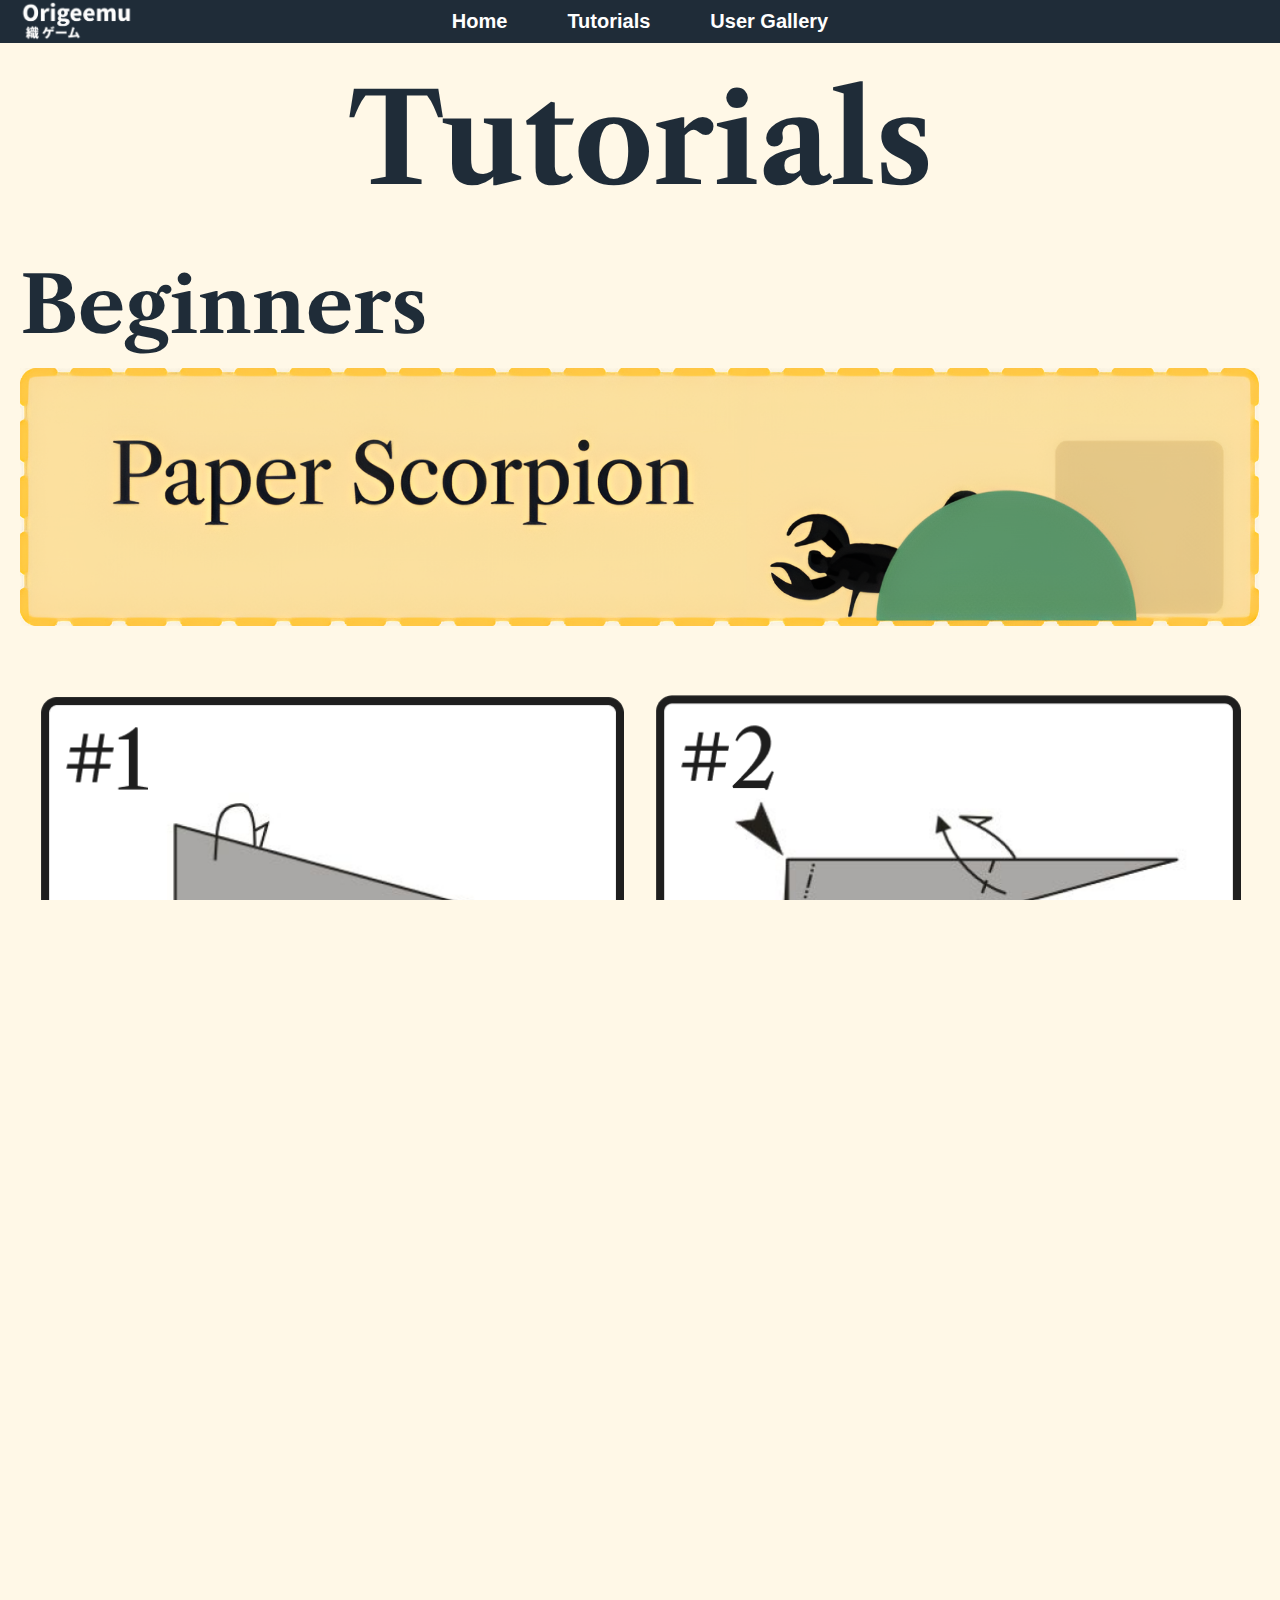
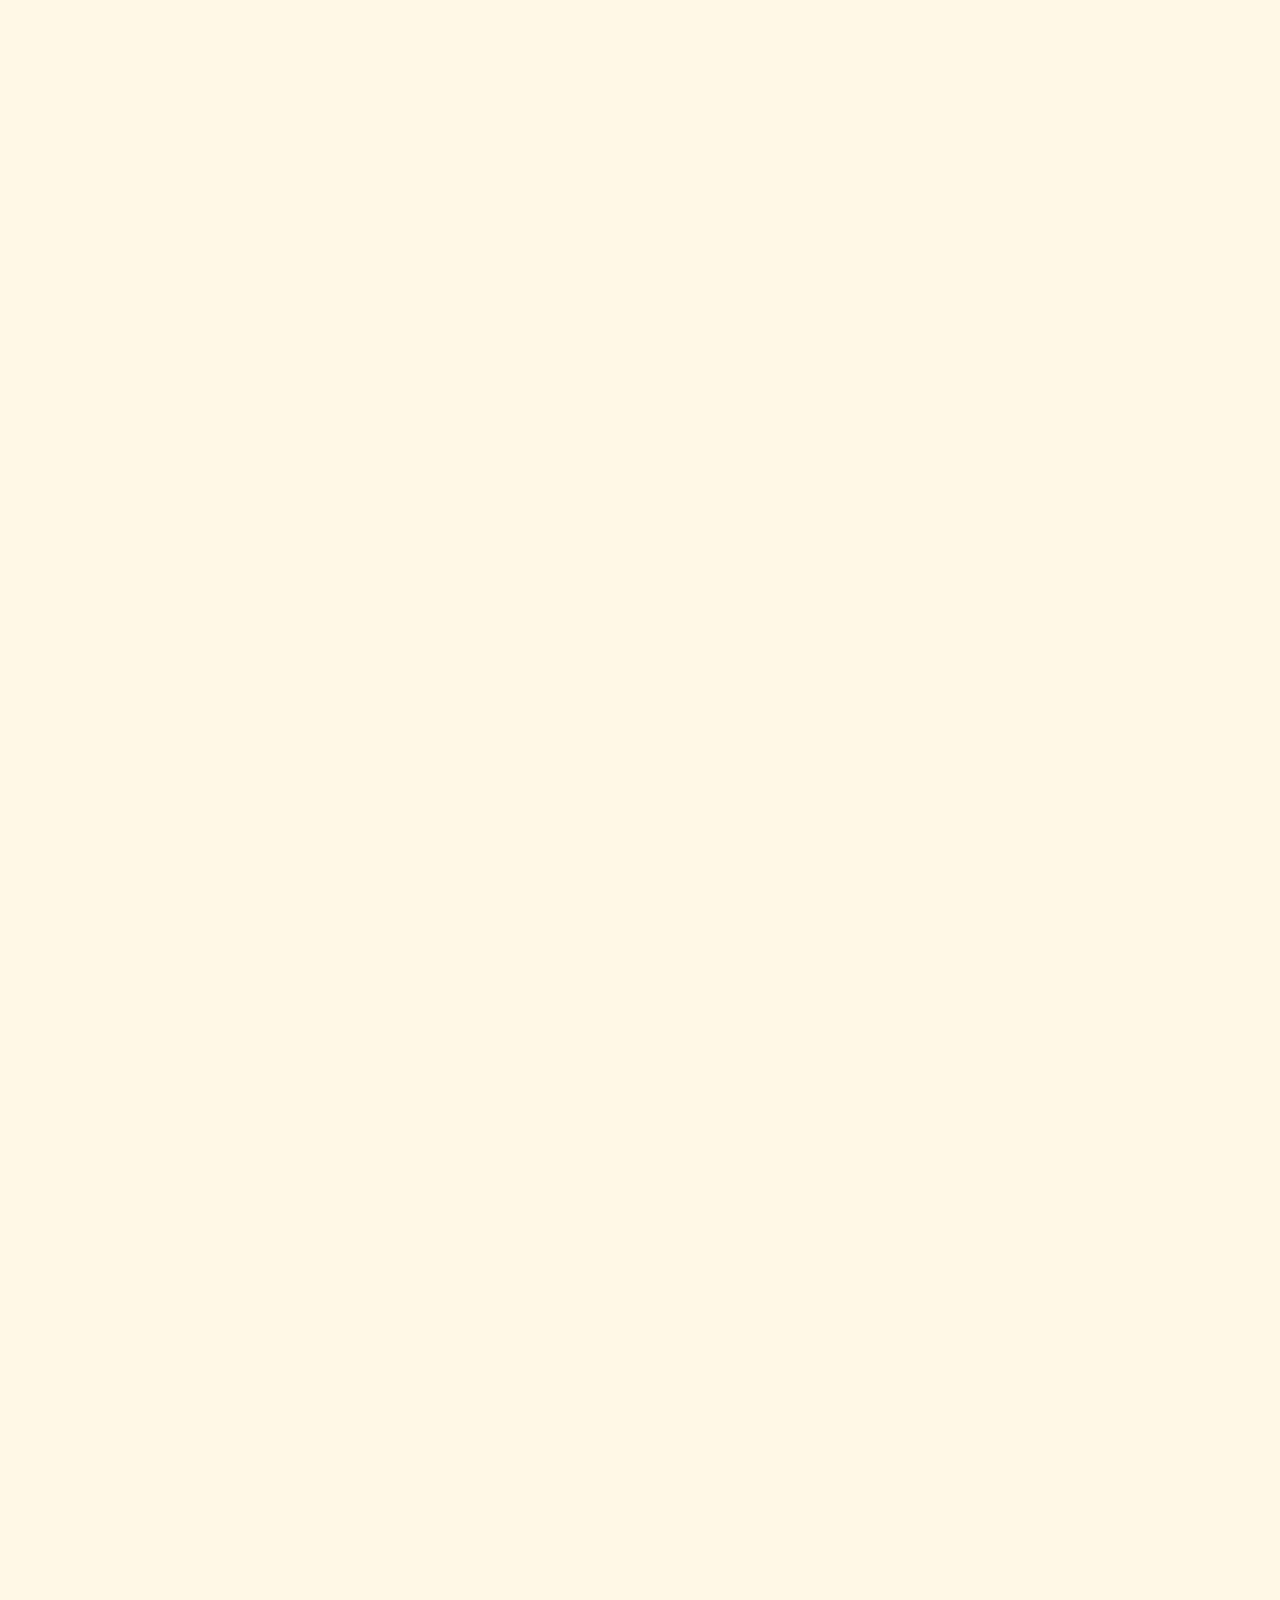
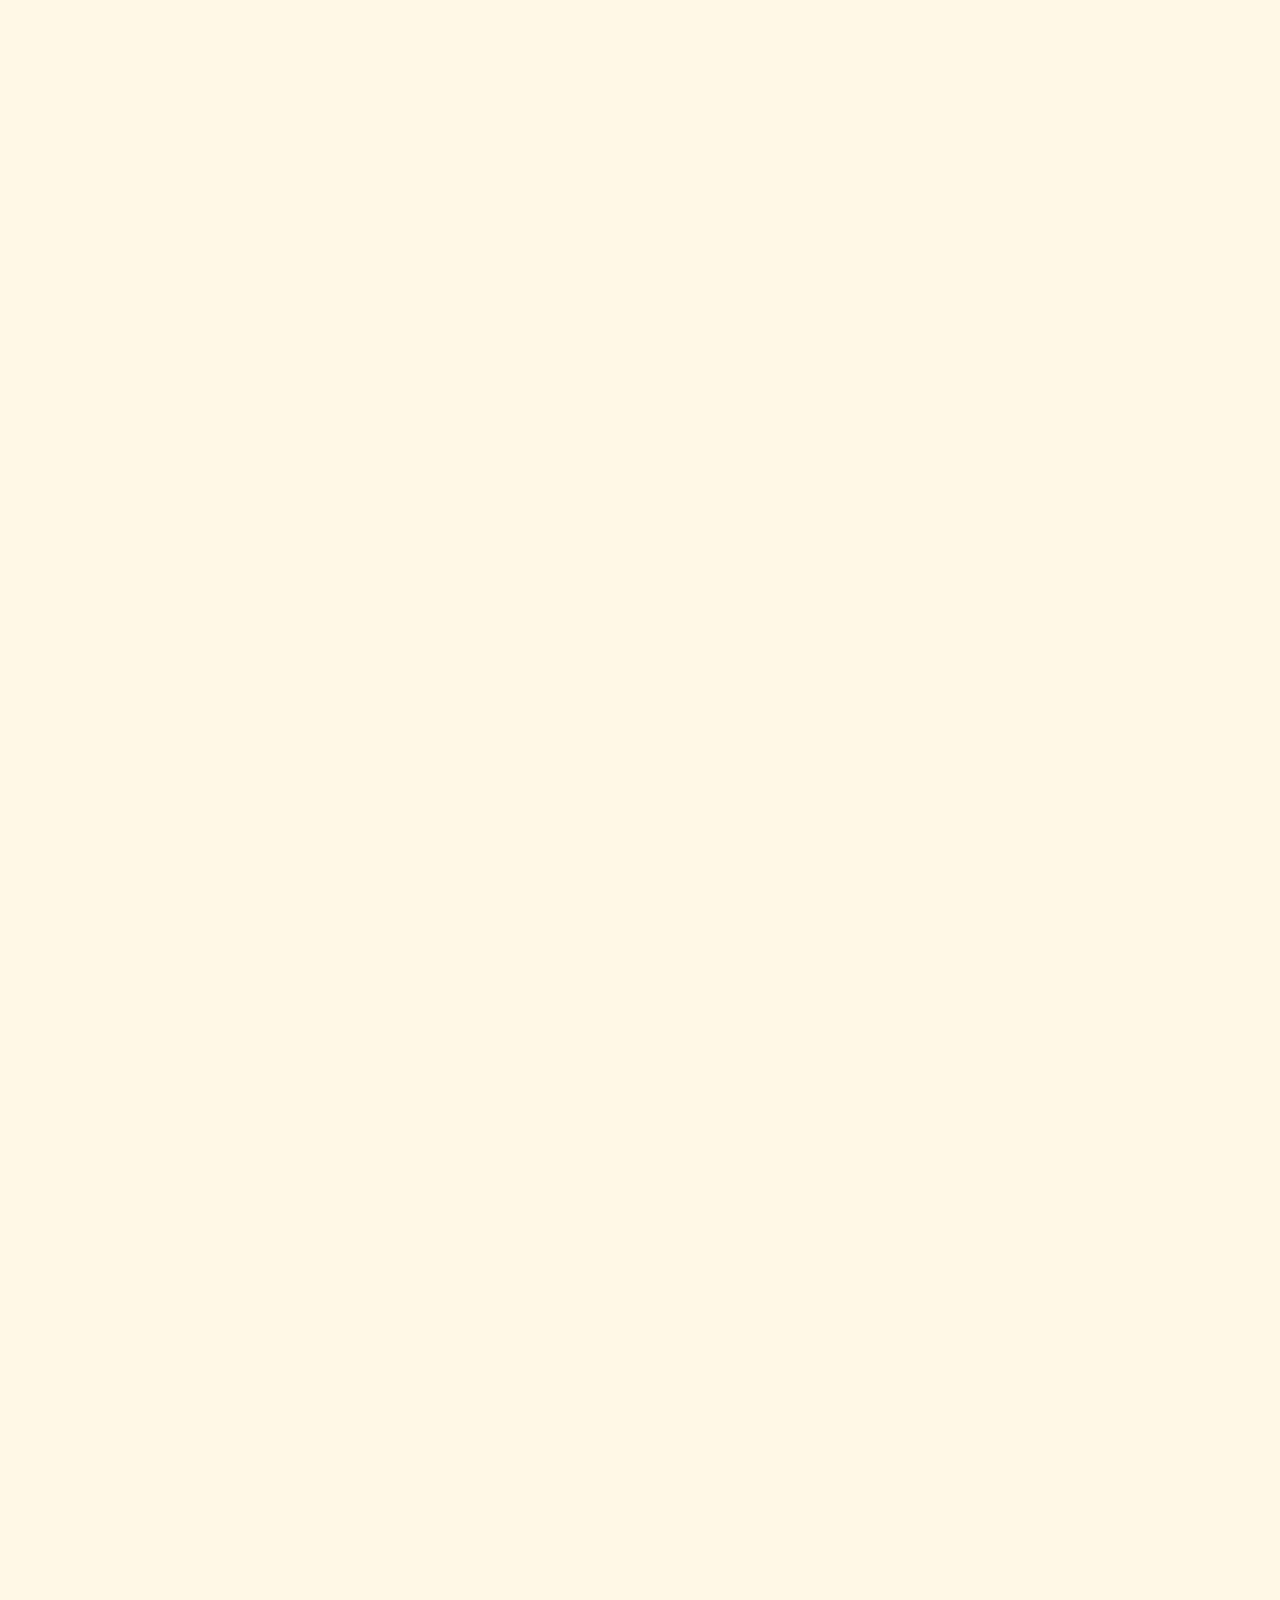
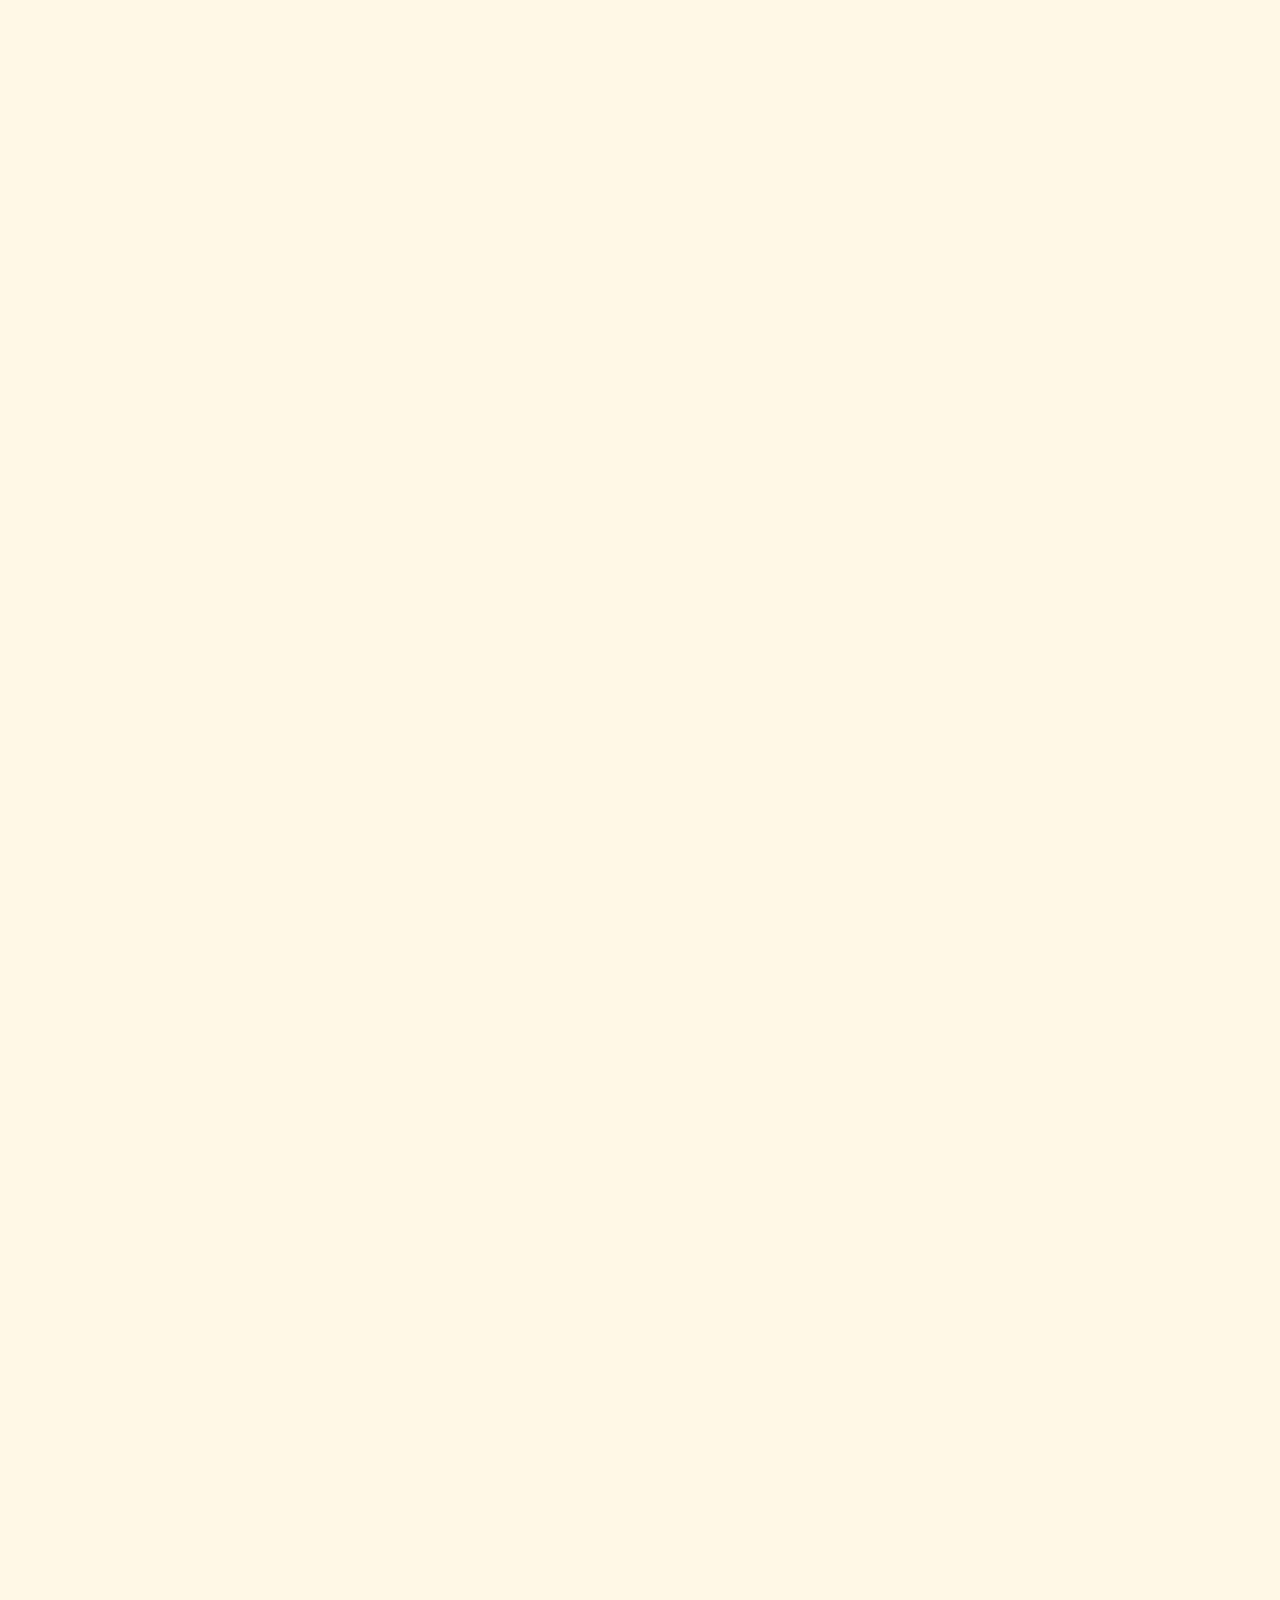
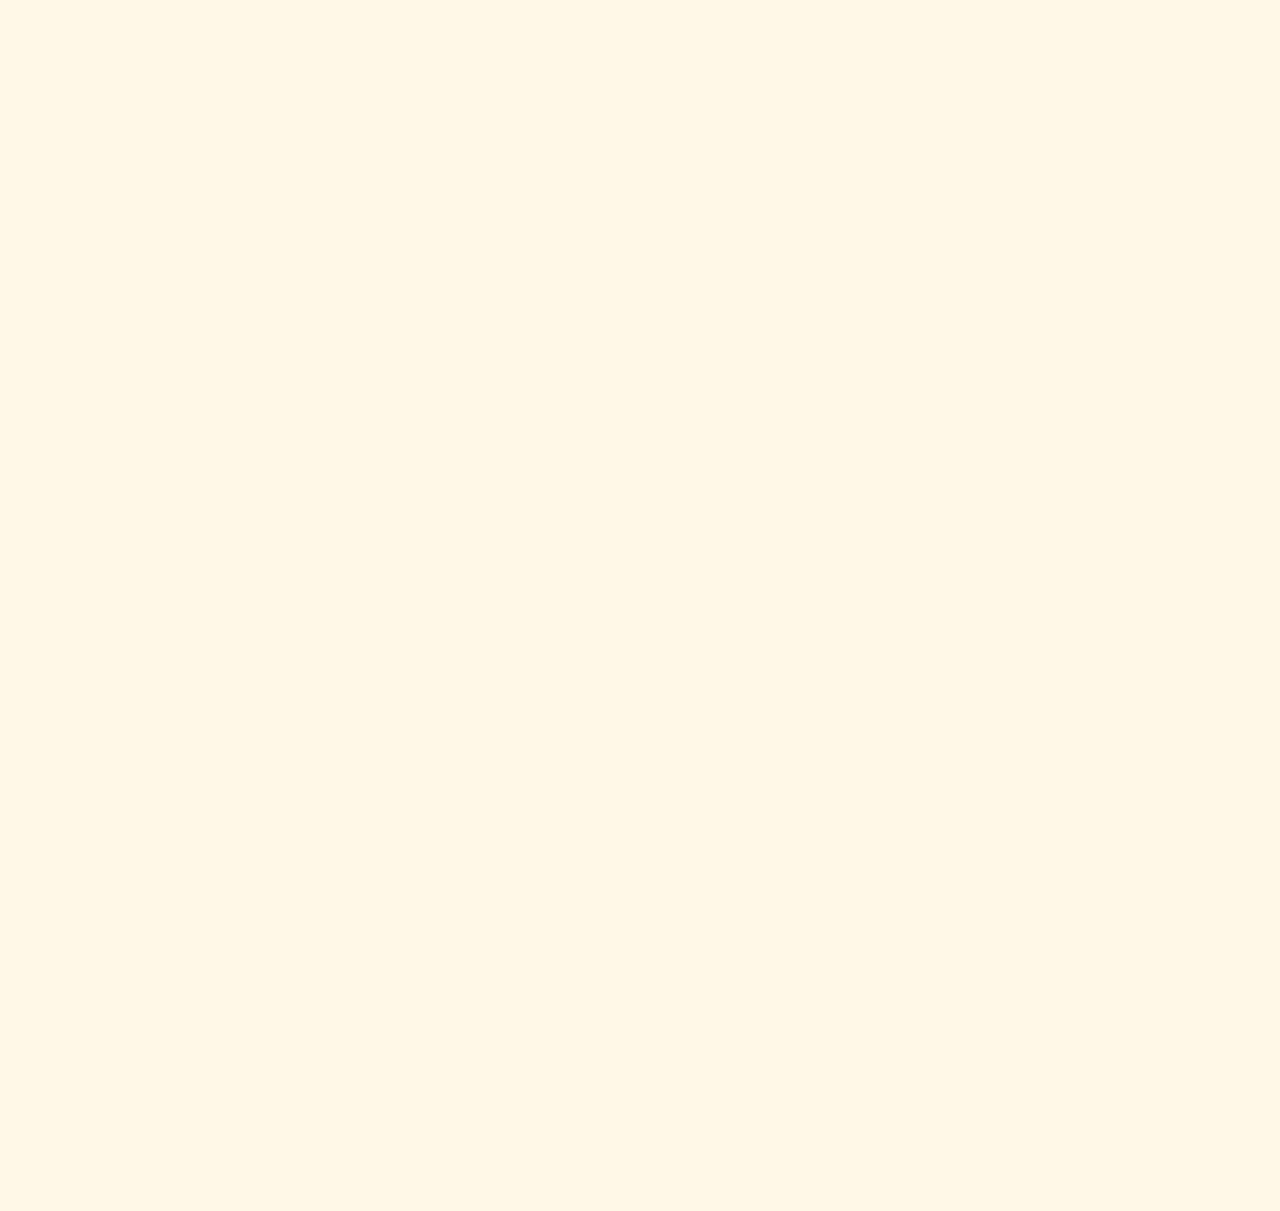
<file: Tutorials.html>
<!DOCTYPE html>
<html lang="en">
<head>
    <meta charset="UTF-8">
    <meta name="viewport" content="width=device-width, initial-scale=1.0">
    <link rel="preconnect" href="https://fonts.googleapis.com">
    <link rel="preconnect" href="https://fonts.gstatic.com" crossorigin>
    <link href="https://fonts.googleapis.com/css2?family=Libre+Caslon+Text:ital,wght@0,400;0,700;1,400&display=swap" rel="stylesheet">
    <link rel="stylesheet" href="style/Tutorial_style.css">
    <title>Origeemu Tutorials Page</title>
</head>
<body>
    <!-- Navigation -->
    <nav>
      <div class="logo">
          <img src="Resources/logo.png" alt="Logo">
      </div>
      <ul>
          <li><a href="Index.html">Home</a></li>
          <li><a href="Tutorials.html">Tutorials</a></li>
          <li><a href="User-Gallery.html">User Gallery</a></li>
      </ul>
  </nav>
  <header>
    <h1>Tutorials</h1>
  </header>
  <!-- Container for all the sections -->
    <main class="tutorials-container">
        <!-- Paper Scorpion Section -->
        <section class="paper-scorpion">
            <h2>Beginners</h2>
            <div class="banner-image">
                <img src="Resources/Paper-Scorpion-Banner.png" alt="Yellow banner for scorpion origami saying Paper Scorpion, with abstract shapes and a scorpion">
            </div>
            <div class="tutorial-steps">
                <div class="card-row">
                    <img src="Resources/Paper-Scorpion-Step-1.png" alt="Paper Scorpion Step 1">
                    <img src="Resources/Paper-Scorpion-Step-2.png" alt="Paper Scorpion Step 2">
                </div>
                <div class="bottom-card-row">
                    <img src="Resources/Origami-Scorpion-Step-3.png" alt="Paper Scorpion Step 3">
                </div>
            </div>
        </section>
        <!-- Paper Flower Section -->
        <section class="paper-flower">
            <h2>Intermediate</h2>
            <div class="banner-image">
                <img src="Resources/Paper-Flower-Banner.png" alt="Pink banner with words 'Paper flower' with simplified shapes that looks similar to a flower" >
            </div>
            <div class="tutorial-steps">
                <div class="card-row">
                    <img src="Resources/Paper-Flower-Step-1.png" alt="Paper Flower Step 1">
                    <img src="Resources/Paper-Flower-Step-2.png" alt="Paper Flower Step 2">
                    <img src="Resources/Paper-Flower-Step-3.png" alt="Paper Flower Step 3">
                    <img src="Resources/Paper-Flower-Step-4.png" alt="Paper Flower Step 4">
                </div>
                <div class="bottom-card-row">
                    <img src="Resources/Paper-Flower-Step-5.png" alt="Paper Flower Step 5">
                    <img src="Resources/Paper-Flower-Step-6.png" alt="Paper Flower Step 6">
                    <img src="Resources/Paper-Flower-Step-7.png" alt="Paper Flower Step 7">
                </div>
            </div>
        </section>
        <!-- Paper Crane Section -->
        <section class="paper-crane">
            <h2>Advanced</h2>  
            <div class="banner-image">
                <img src="Resources/Paper-Crane-Banner.png" alt="Light Blue banner with the text 'Paper Crane' with a white sun behind it, a  Swan and other simplified and abstract shapes to right of the text" >
            </div>
            <div class="tutorial-steps">
                <div class="card-row">
                    <img src="Resources/Paper-Crane-Step-1.png" alt="Paper Crane Step 1">
                    <img src="Resources/Paper-Crane-Step-2.png" alt="Paper Crane Step 2">
                </div>
                <div class="bottom-card-row">
                    <img src="Resources/Paper-Crane-Step-3.png" alt="Paper Crane Step 3">
                    <img src="Resources/Paper-Crane-Step-4.png" alt="Paper Crane Step 4">
                </div>
                <div class="card-row">
                    <img src="Resources/Paper-Crane-Step-5.png" alt="Paper Crane Step 5">
                    <img src="Resources/Paper-Crane-Step-6.png" alt="Paper Crane Step 6">
                </div>
                <div class="bottom-card-row">
                    <img src="Resources/Paper-Crane-Step-7.png" alt="Paper Crane Step 7">
                    <img src="Resources/Paper-Crane-Step-8.png" alt="Paper Crane Step 8">
                </div>
            </div>

        </section>
    </main>
</body>
</html>
</file>
<file: style/Tutorial_style.css>
.libre-caslon-text-regular {
    font-family: "Libre Caslon Text", serif;
    font-style: normal;
}

body, html {
    font-family: Arial, Helvetica, sans-serif;
    margin: 0;
    padding: 0;
    width: 100%;
    height: 100%;
    overflow-x: hidden; /* To stop scrolling from */
    background-color: #FFF8E7;
}

/* Navigation */
nav {
    background-color: #1f2c38;
    padding: 10px 1%;
    overflow-y: hidden;
    display: flex; 
    align-items: center;
    position: relative; /* To ensure that when logo uses position absolute it is positioned to the nearest positioned element */
}

.logo {
    display: flex; /* To ensure that the logo is properly aligned vertically and horizontally. */
    align-items: center;
    position: absolute; /* To put it above other elements */
}

.logo img {
    height: auto;
    width: 125px;
    display: block;
}

nav ul {
    list-style-type: none;
    display: flex;
    justify-content: center;
    align-items: center;
    width: 100%;
    padding: 0;
    margin: 0;
    text-align: center;
}

nav li {
    display: inline-block;
    padding: 0 20px;
}

nav li a {
    color: white; 
    text-decoration: none;
    font-size: 20px;
    font-weight: bold;
    padding: 10px;
}

header { 
    padding: 20px; /* Add some padding for visual spacing */
    font-family: "Libre Caslon Text", serif;  
    justify-content: center;
}

header h1 {
    font-size: 125px; /*  The big font-size is used to ensure that users who may have impairments can see it*/
    color: #1f2c38;
    margin: 0;
    text-align: center;
}

main .tutorials-container {
    padding: 20px;
    display: flex; 
    flex-direction: column; 
}

.paper-scorpion {
    padding: 20px;
    margin: 0;
}

.paper-scorpion .bottom-card-row {
    margin-top: -300px;
}
.paper-scorpion h2 {
    font-family:"Libre Caslon Text", serif;
    color: #1f2c38;
    margin-top: 0;
    margin-bottom: 15px;
    text-align: left;
    font-size: 4.9em;
}

.paper-scorpion .banner-image {
    margin-bottom: 50px; 
    padding: 0;
    width: 100%;
}

.banner-image {
    margin-bottom: 20px; 
    padding: 0; 
    width: 100%;
}
.banner-image img {
    display: block;
    width: 100%; 
    height: auto; 
}


.tutorial-steps img {
    width: 50%;
    height: auto;
    flex-grow: 0; 
    margin: 0; 
    padding: 0; 
}
.tutorial-steps {
    display: flex;
    flex-direction: column;
    padding: 15px;
    flex-wrap: wrap; 
    justify-content: center; 
}

.paper-flower {
    padding: 20px;
    margin-top: 100px; 
    margin-bottom: 100px;
    display: flex; 
    flex-direction: column; 
    align-items: flex-start;
}

.paper-flower h2 {
    font-family: "Libre Caslon Text", serif;
    color: #1f2c38;
    margin-top: 0; 
    margin-bottom: 10px; 
    text-align: left; 
    font-size: 4.9em;
}

.paper-flower .banner-image {
    margin-bottom: 50px; 
    padding: 0;
    width: 100%;
}

.card-row {
    display: grid;
    grid-template-columns: 1fr 1fr;
    justify-items: center;
    margin-bottom: 0; 
    gap: 20px;
}

.card-row img {
    width: 100%;
    max-width: 100%; 
    height: auto;
}


.bottom-card-row {
    display: grid;
    grid-template-columns: 1fr;
    justify-items: center;
    gap: 20px;
    width: 100%;
}


.bottom-card-row img {
    width: 100%;
    height: auto;
}


.paper-scorpion .card-row {
    margin-bottom: 20em; 
}

.paper-flower .card-row {
    margin-bottom: 30em;
}

.paper-crane .card-row {
    margin-bottom: 0em; 
    margin-top: 25px;
}

.paper-flower .bottom-card-row {
    margin-top: -450px;
}
.paper-crane .bottom-card-row:nth-child(2) img:nth-child(1) {
    margin-top: 5px;
}
.paper-crane .bottom-card-row {
    margin-top: 20px; 
}

.paper-crane {
    padding: 20px;
    margin-bottom: 100px;
}

.paper-crane h2 {
    font-family: "Libre Caslon Text", serif;
    color: #1f2c38;
    margin-top: 0;
    margin-bottom: 15px;
    padding-left: 20px;
    text-align: left;
    font-size: 4.9em;
}
</file>
